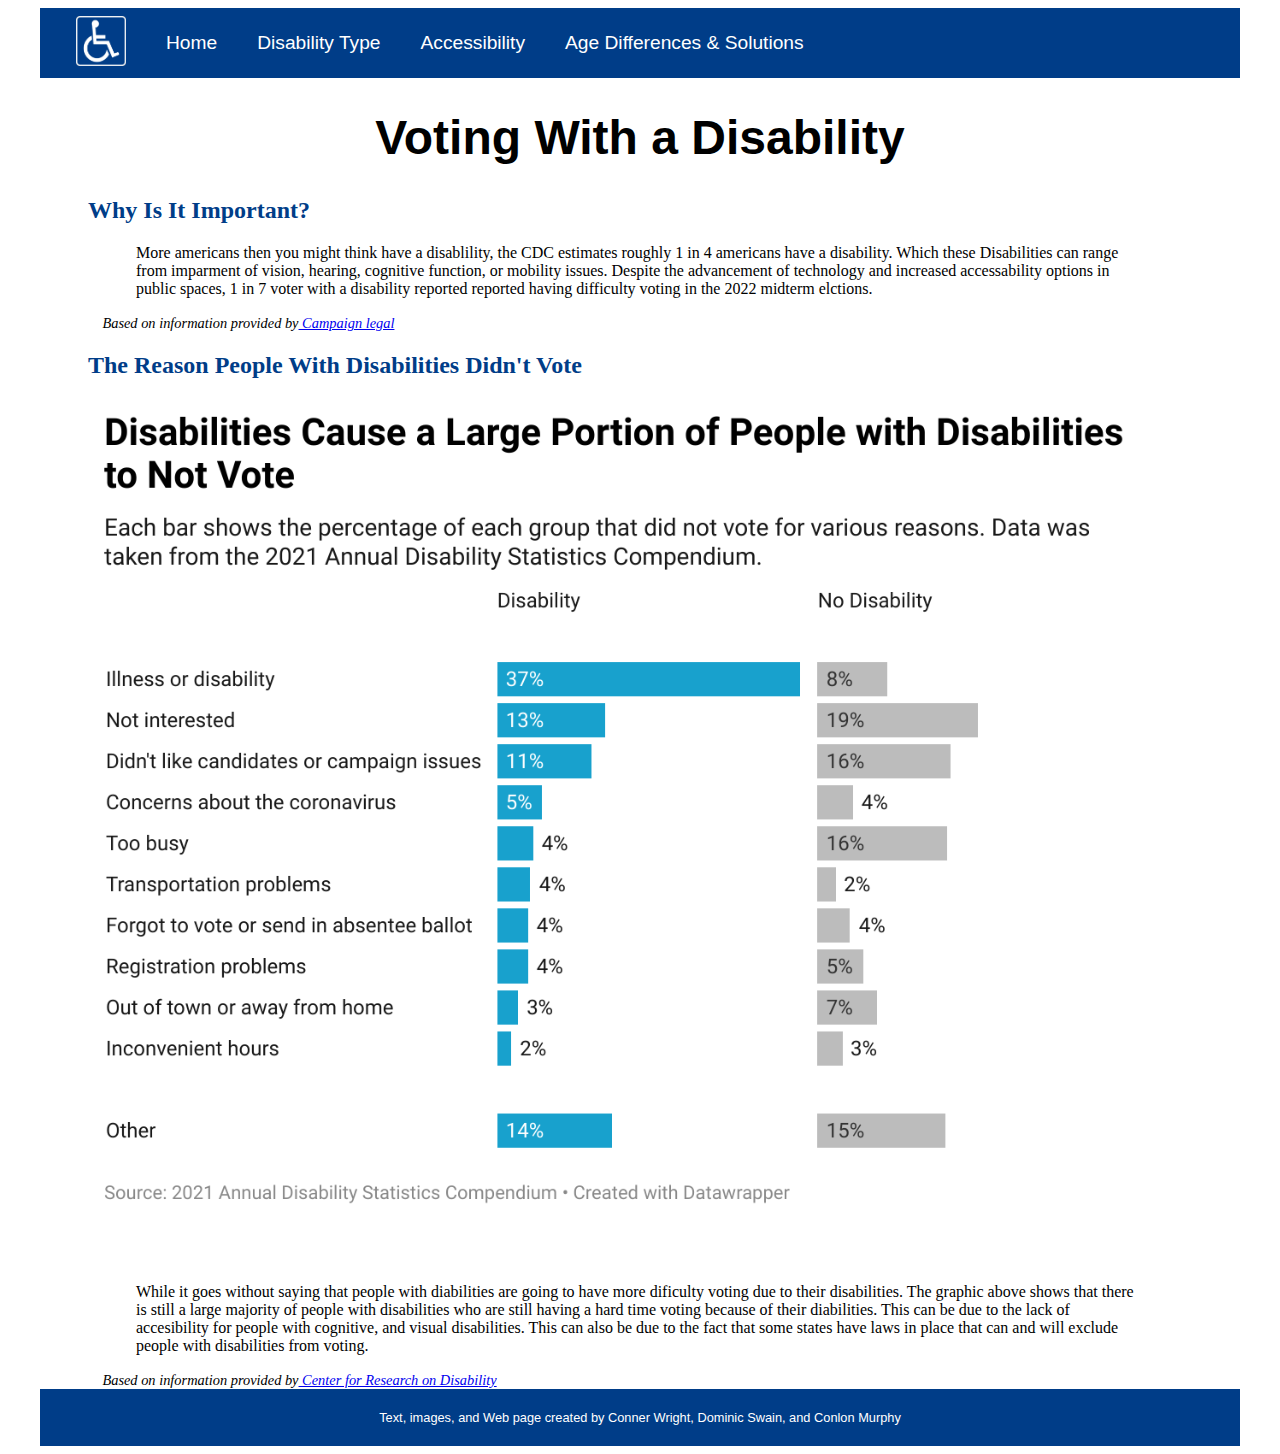
<file: index.html>
<!DOCTYPE html>
<html>

    <head>
        <meta charset="utf-8">
        <meta name="viewport" content="width=device-width">
        <link rel="stylesheet" href="css/style.css">
        <title>Voters With Disabilities</title>
    
    </head>
    
    <body>

        <header>
            <nav>
                <ul>
                    <li><img src="img/Handicapped_Accessible_sign.svg.png" alt="img" class="navimg"></li>
                    <li><a href ="index.html">Home</a></li>
                    <li><a href ="type.html">Disability Type</a></li>
                    <li><a href="Laws.html">Accessibility</a></li>
                    <li><a href ="age.html">Age Differences & Solutions</a></li>
                </ul>
            </nav>
        </header>
        
        <h1>Voting With a Disability</h1>
        
        <main>
            <section>
                <h2>Why Is It Important?</h2>
                <p>
                    More americans then you might think have a disablility, the CDC estimates roughly 1 in 4 americans have a disability. 
                    Which these Disabilities can range from imparment of vision, hearing, cognitive function, or mobility issues. 
                    Despite the advancement of technology and increased accessability options in public spaces, 1 in 7 voter with a 
                    disability reported reported having difficulty voting in the 2022 midterm elctions.
                </p>
                <cite>Based on information provided by<a href = "https://campaignlegal.org/update/barriers-voting-faced-americans-disabilities"> Campaign legal</a></cite>
            </section>

            <section>
                <h2>The Reason People With Disabilities Didn't Vote</h2>
                
                <img id = center src="img/NotVoteReasons.png" alt="Reasons People Didn't Vote" >
                
                <p>
                    While it goes without saying that people with diabilities are going to have more dificulty voting due to their disabilities. 
                    The graphic above shows that there is still a large majority of people with disabilities who are still having a hard time voting because of their diabilities.
                    This can be due to the lack of accesibility for people with cognitive, and visual disabilities. This can also be due to the fact that some states have 
                    laws in place that can and will exclude people with disabilities from voting.
                </p>
                <cite>Based on information provided by<a href ="https://www.researchondisability.org/ADSC/compendium-table-contents/section-15-voting-registration"> Center for Research on Disability</a> </cite>
            </section>

            
        </main>
        <footer>
            <p>Text, images, and Web page created by Conner Wright, Dominic Swain, and Conlon Murphy</p>
        </footer>
    </body>
</html>
</file>
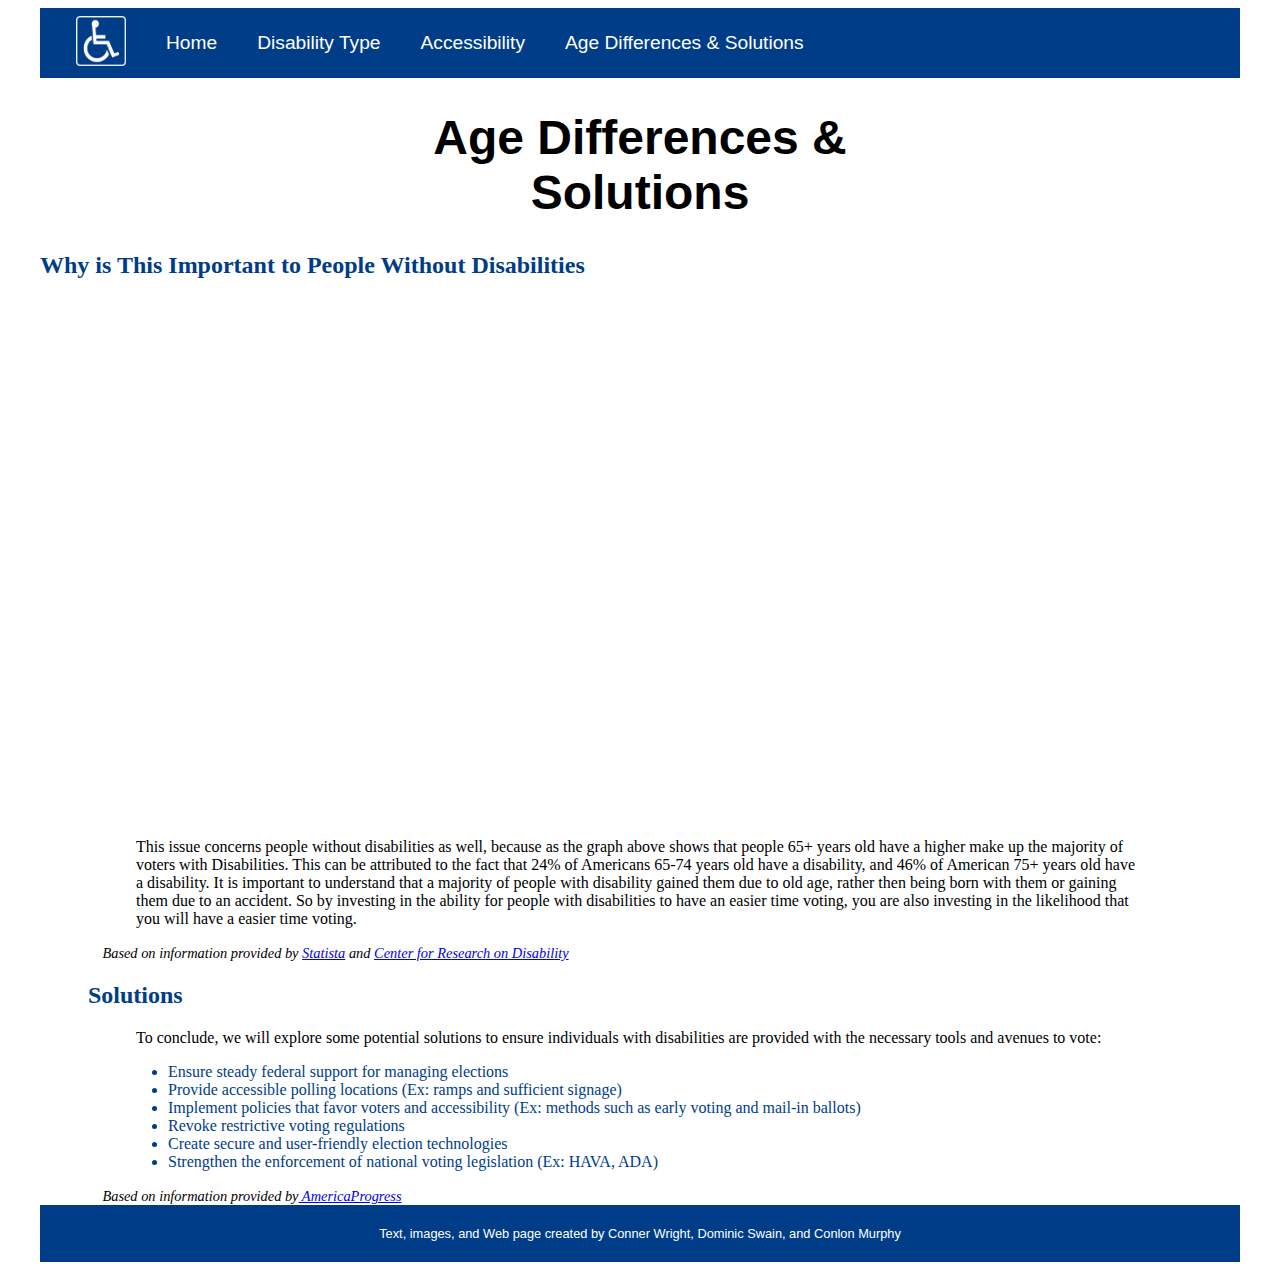
<file: age.html>
<!DOCTYPE html>
<html>

    <head>
        <meta charset="utf-8">
        <meta name="viewport" content="width=device-width">
        <link rel="stylesheet" href="css/style.css">
        <title>Why is Age Important?</title>
    </head>
    
    <header>
        <nav>
            <ul>
                <li><img src="img/Handicapped_Accessible_sign.svg.png" alt="img" class="navimg"></li>
                <li><a href ="index.html">Home</a></li>
                <li><a href ="type.html">Disability Type</a></li>
                <li><a href="Laws.html">Accessibility</a></li>
                <li><a href ="age.html">Age Differences & Solutions</a></li>
            </ul>
        </nav>
    </header>
    <body>

        <h1>Age Differences & Solutions</h1>
        
        <main>
            <h2>Why is This Important to People Without Disabilities</h2>
            <section>
                
                <iframe title="Age Plays a Larger Role in Voter Turnout for People with Disabilities than People Without" aria-label="Grouped Columns" id="datawrapper-chart-MiCty" src="https://datawrapper.dwcdn.net/MiCty/1/" scrolling="no" frameborder="0" style="width: 0; min-width: 100% !important; border: none;" height="519" data-external="1"></iframe><script type="text/javascript">!function(){"use strict";window.addEventListener("message",(function(a){if(void 0!==a.data["datawrapper-height"]){var e=document.querySelectorAll("iframe");for(var t in a.data["datawrapper-height"])for(var r=0;r<e.length;r++)if(e[r].contentWindow===a.source){var i=a.data["datawrapper-height"][t]+"px";e[r].style.height=i}}}))}();
                </script>
                
                <p>
                    This issue concerns people without disabilities as well, because as the graph above shows that people 65+ years old have a higher make up the majority of voters with Disabilities.
                    This can be attributed to the fact that 24% of Americans 65-74 years old have a disability, and 46% of American 75+ years old have a disability. 
                    It is important to understand that a majority of people with disability gained them due to old age, rather then being born with them or gaining them due to 
                    an accident. So by investing in the ability for people with disabilities to have an easier time voting, you are also investing in the likelihood that you will 
                    have a easier time voting.
                </p>
                <cite>Based on information provided by <a href="https://www.statista.com/statistics/793952/disability-in-the-us-by-age/">Statista</a> and 
        <a href="https://www.researchondisability.org/ADSC/compendium-table-contents/section-15-voting-registration">Center for Research on Disability</a></cite>
            </section>
            
            <section>
                <h2>Solutions</h2>
                <p>To conclude, we will explore some potential solutions to ensure individuals with disabilities are provided with the necessary tools and avenues to vote:
                <ul>
                    <li>Ensure steady federal support for managing elections</li>
                    <li>Provide accessible polling locations (Ex: ramps and sufficient signage)</li>
                    <li>Implement policies that favor voters and accessibility (Ex: methods such as early voting and mail-in ballots)</li>
                    <li>Revoke restrictive voting regulations</li>
                    <li>Create secure and user-friendly election technologies</li>
                    <li>Strengthen the enforcement of national voting legislation (Ex: HAVA, ADA)</li>
                </ul>
                <cite>Based on information provided by<a href ="https://www.americanprogress.org/article/enhancing-accessibility-u-s-elections/"> AmericaProgress</a></cite>
            </section>
        </main>
        <footer>
            <p>Text, images, and Web page created by Conner Wright, Dominic Swain, and Conlon Murphy</p>
        </footer>
    </body>
</html>
</file>
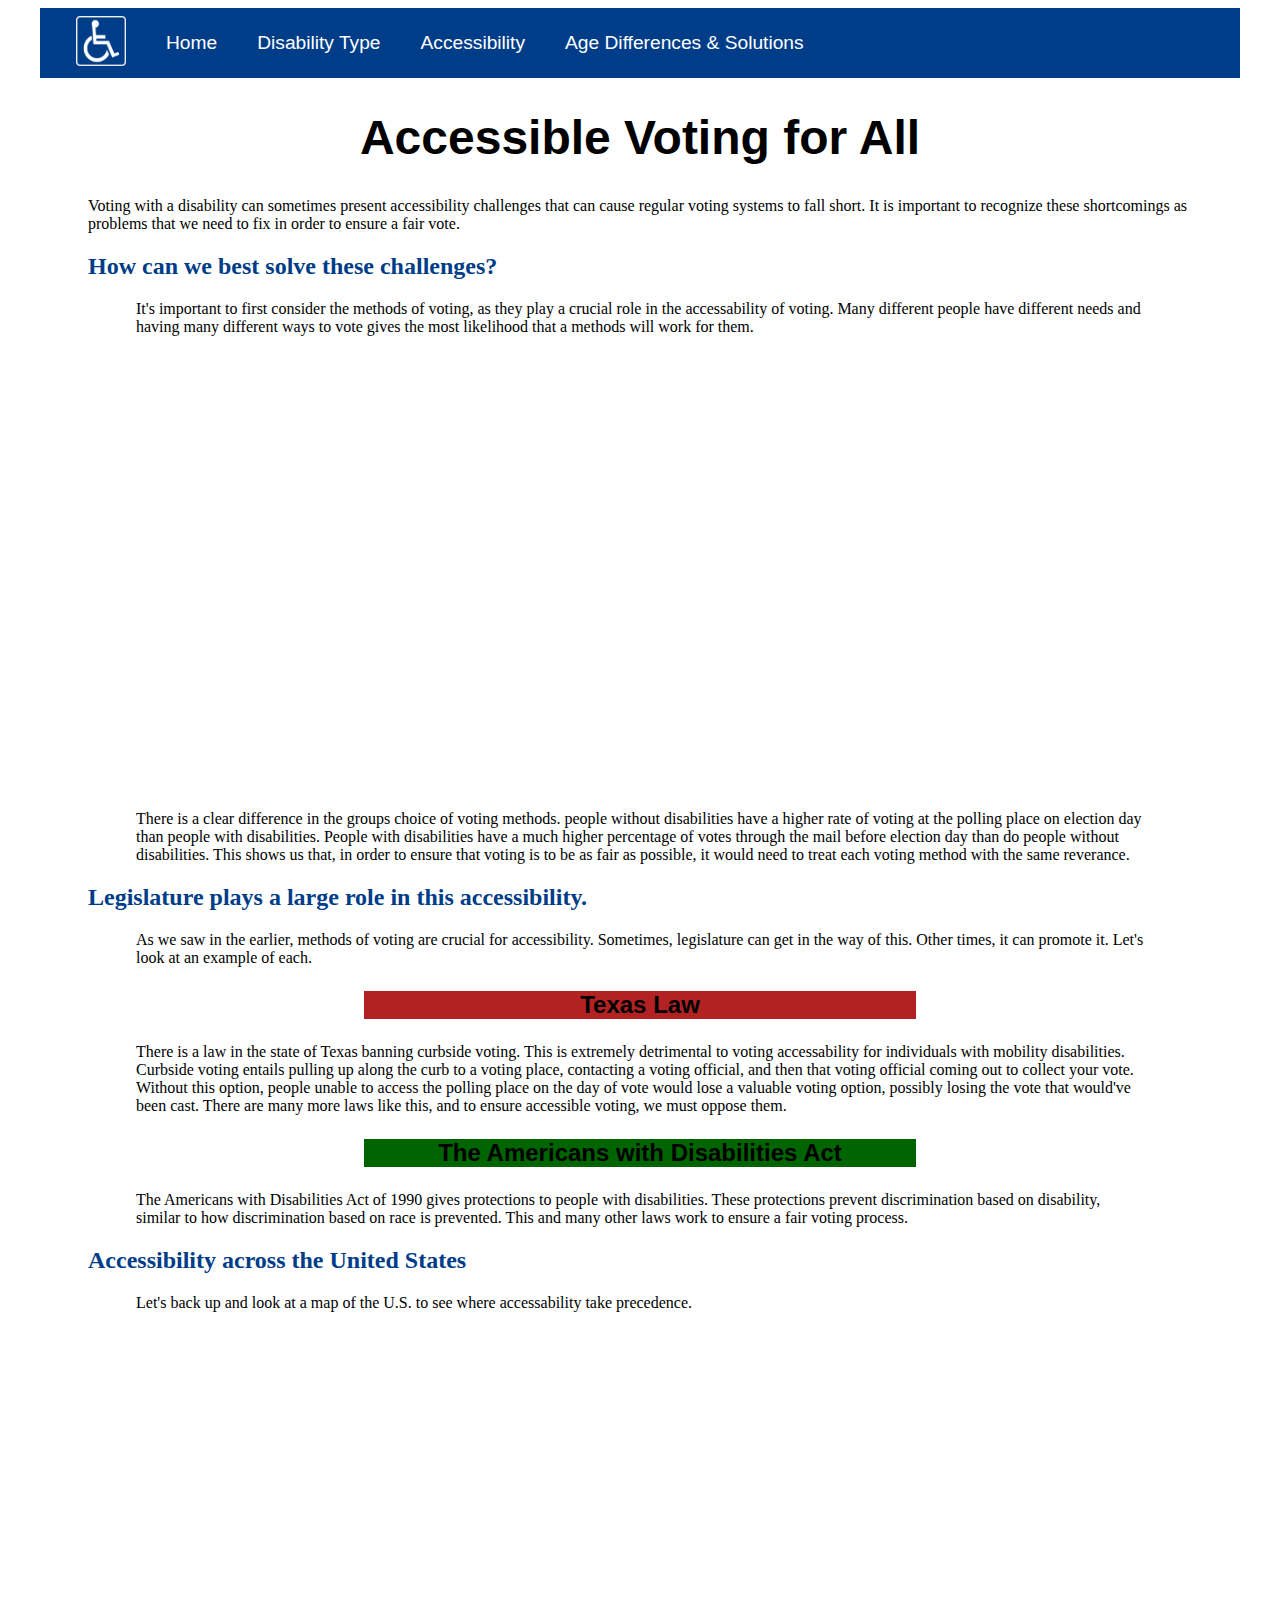
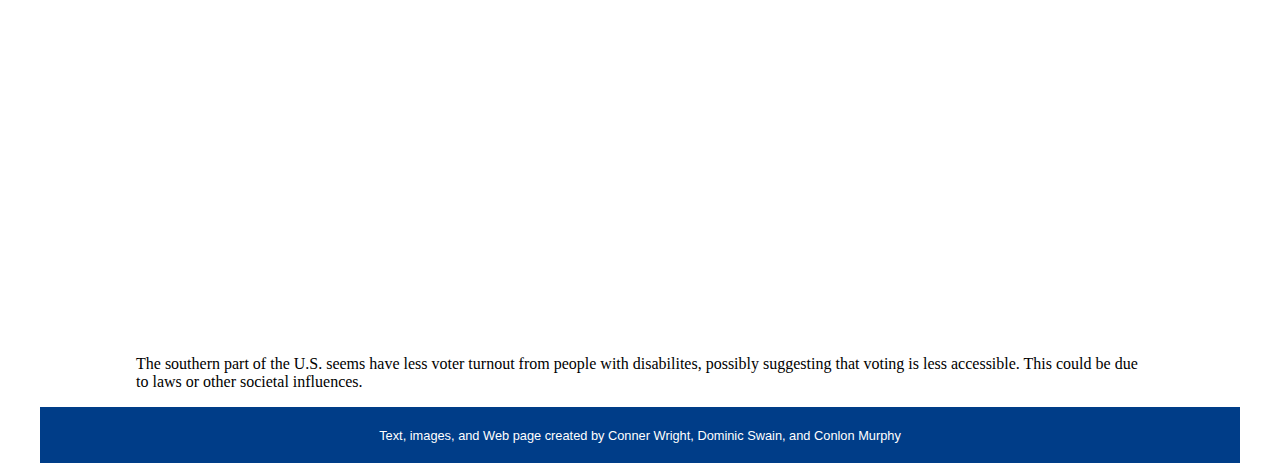
<file: Laws.html>
<!DOCTYPE html>
<html>

    <head>
        <meta charset="utf-8">
        <meta name="viewport" content="width=device-width">
        <title>Accessibility</title>
        <link rel="stylesheet" type="text/css" href="css/style.css">
    </head>

    <body>
        <header>
                <nav>
                    <ul>
                     <li><img src="img/Handicapped_Accessible_sign.svg.png" alt="img" class="navimg"></li>
                     <li><a href ="index.html">Home</a></li>
                     <li><a href ="type.html">Disability Type</a></li>
                     <li><a href="Laws.html">Accessibility</a></li>
                     <li><a href ="age.html">Age Differences & Solutions</a></li>
                    </ul>
                </nav>
                <h1>
                    Accessible Voting for All
                </h1>
        </header>
        <main>
            <p>
                Voting with a disability can sometimes present accessibility challenges that can cause regular voting systems to fall short.
                It is important to recognize these shortcomings as problems that we need to fix in order to ensure a fair vote.
            </p>
            <section>
                <h2>
                    How can we best solve these challenges?
                </h2>
                <p>
                    It's important to first consider the methods of voting, as they play a crucial role in the accessability of
                    voting. Many different people have different needs and having many different ways to vote gives the most
                    likelihood that a methods will work for them.
                </p>
                <iframe title="People with Disabilities choose In-Person Options Less when Voting" 
                    aria-label="Grouped Bars" id="datawrapper-chart-VOtQM" src="https://datawrapper.dwcdn.net/VOtQM/2/" 
                    scrolling="no" frameborder="0" style="width: 0; min-width: 100% !important; border: none;" height="438" 
                    data-external="1"></iframe><script type="text/javascript">!function(){"use strict";
                    window.addEventListener("message",(function(a){if(void 0!==a.data["datawrapper-height"])
                    {var e=document.querySelectorAll("iframe");for(var t in a.data["datawrapper-height"])
                    for(var r=0;r<e.length;r++)if(e[r].contentWindow===a.source)
                    {var i=a.data["datawrapper-height"][t]+"px";e[r].style.height=i}}}))}();
                </script>
                <p>
                    There is a clear difference in the groups choice of voting methods. people without disabilities have a higher rate of 
                    voting at the polling place on election day than people with disabilities. People with disabilities 
                    have a much higher percentage of votes through the mail before election day than do people without disabilities.
                    This shows us that, in order to ensure that voting is to be as fair as possible, it would need to treat each voting method 
                    with the same reverance.
                </p>
            </section>
            <section>
                <h2>
                    Legislature plays a large role in this accessibility.
                </h2>
                <p>
                    As we saw in the earlier, methods of voting are crucial for accessibility. Sometimes, legislature can get in the way 
                    of this. Other times, it can promote it. Let's look at an example of each.
                </p>
                <h3 class="bad">
                    Texas Law
                </h3>
                <p>
                    There is a law in the state of Texas banning curbside voting. This is extremely detrimental to voting accessability 
                    for individuals with mobility disabilities. Curbside voting entails pulling up along the curb to a voting place,
                    contacting a voting official, and then that voting official coming out to collect your vote. Without this option,
                    people unable to access the polling place on the day of vote would lose a valuable voting option, possibly losing 
                    the vote that would've been cast. There are many more laws like this, and to ensure accessible voting, we must oppose them.
                </p>
                <h3 class="good">
                    The Americans with Disabilities Act
                </h3>
                <p>
                    The Americans with Disabilities Act of 1990 gives protections to people with disabilities. These 
                    protections prevent discrimination based on disability, similar to how discrimination based on race 
                    is prevented. This and many other laws work to ensure a fair voting process.
                </p>
                <h2>
                    Accessibility across the United States
                </h2>
                <p>
                    Let's back up and look at a map of the U.S. to see where accessability take precedence.
                </p>
                <iframe title="Fewer People With Disabilities Registered To Vote in The South" aria-label="Map" 
                id="datawrapper-chart-dnCHo" src="https://datawrapper.dwcdn.net/dnCHo/1/" scrolling="no" frameborder="0" 
                style="width: 0; min-width: 100% !important; border: none;" height="607" data-external="1"></iframe><script 
                type="text/javascript">!function(){"use strict";
                indow.addEventListener("message",(function(a){if(void 0!==a.data["datawrapper-height"])
                {var e=document.querySelectorAll("iframe");for(var t in a.data["datawrapper-height"])for(var r=0;r<e.length;r++)
                if(e[r].contentWindow===a.source){var i=a.data["datawrapper-height"][t]+"px";e[r].style.height=i}}}))}();
                </script>                
                <p>
                    The southern part of the U.S. seems have less voter turnout from people with disabilites, possibly suggesting that 
                    voting is less accessible. This could be due to laws or other societal influences.
                </p>
            </section>
        </main>
        <footer>
            <p>
                Text, images, and Web page created by Conner Wright, Dominic Swain, and Conlon Murphy
            </p>
        </footer>
    </body>

</html>
</file>
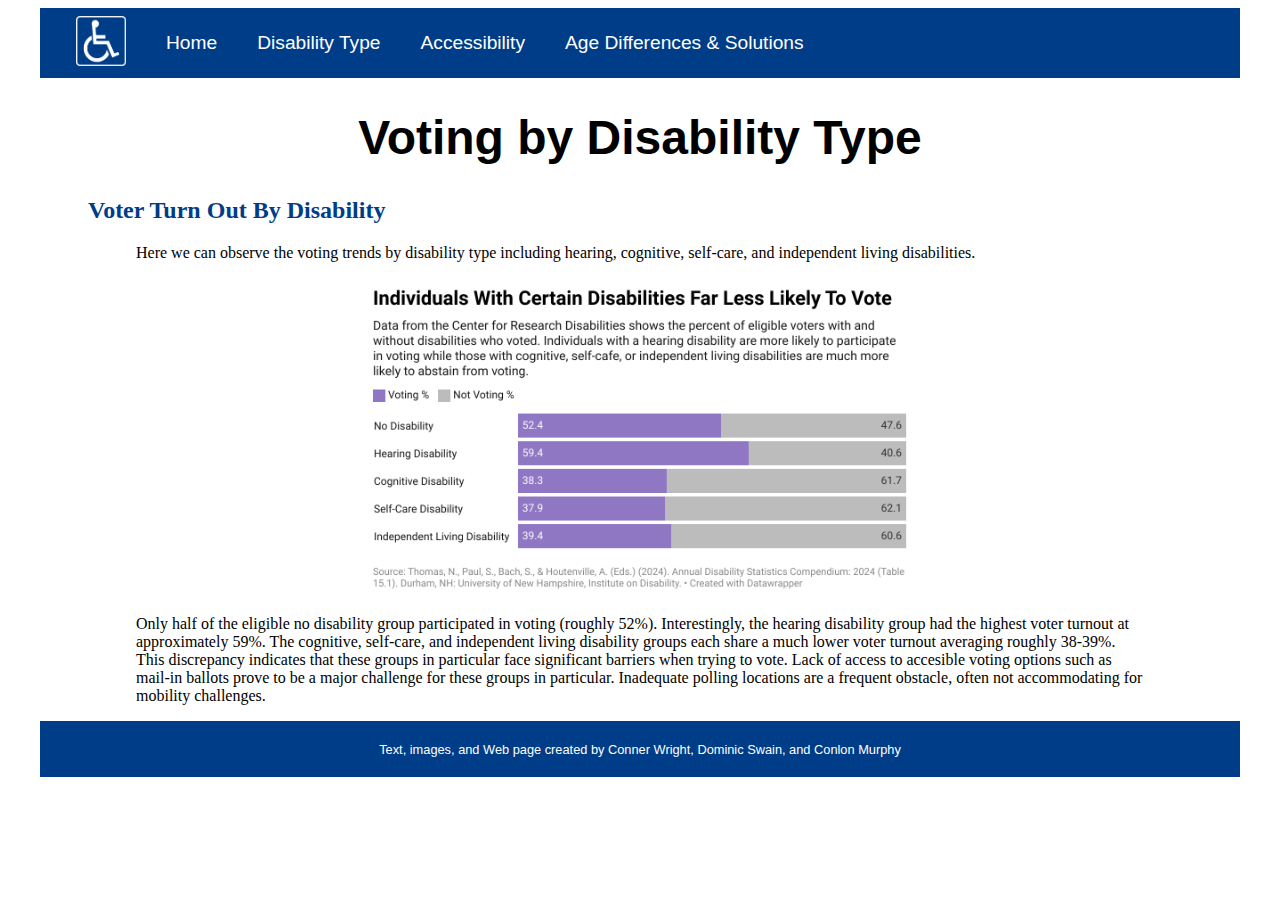
<file: type.html>
<!DOCTYPE html>
<html>

    <head>
        <meta charset="utf-8">
        <meta name="viewport" content="width=device-width">
        <title>Disability Types</title>
        <link href="css/style.css" rel="stylesheet" type="text/css" />
    </head>   
        
    <body>
        <header>
            <nav>
                <ul>
                    <li><img src="img/Handicapped_Accessible_sign.svg.png" alt="img" class="navimg"></li>
                    <li><a href ="index.html">Home</a></li>
                    <li><a href="type.html">Disability Type</a></li>
                    <li><a href="Laws.html">Accessibility</a></li>
                    <li><a href ="age.html">Age Differences & Solutions</a></li>
                </ul>
            </nav>
        </header>

            <h1>Voting by Disability Type</h1> 
        
        <main>
        
            <!-- Section 1 -->
            <section>
                <h2>Voter Turn Out By Disability</h2>
                <p>Here we can observe the voting trends by disability type including hearing, cognitive, self-care, and independent living disabilities.</p>
                <!-- Image for Section 1 -->
                <img class="center" src="img/DisabilityTypeVoting.png" alt="DisabilityType">
                <p>Only half of the eligible no disability group participated in voting (roughly 52%). Interestingly, the hearing disability group had the highest voter turnout at approximately 59%. The cognitive, self-care, and independent living disability groups each share a much lower voter turnout averaging roughly 38-39%. This discrepancy indicates that these groups in particular face significant barriers when trying to vote. Lack of access to accesible voting options such as mail-in ballots prove to be a major challenge for these groups in particular. Inadequate polling locations are a frequent obstacle, often not accommodating for mobility challenges.</p>
            </section>        
        </main>
        <footer>
            <p>Text, images, and Web page created by Conner Wright, Dominic Swain, and Conlon Murphy</p>
        </footer>
    </body>

</html>
</file>
<file: css/style.css>
html{
    background-color: white;
    margin-left: 2em;
    margin-right: 2em;
    font-family: Didot, serif;
    font-size: 100%
}

header {
    margin-bottom: 0.5rem;
}

ul{
    margin-left: 4rem;
    padding-left: 1rem;
    color: #003d88;
}


h1{
    font-size: 3rem;
    font-weight: bold;
    font-family: 'Trebuchet MS', Arial, sans-serif;
    text-align: center;
    margin-left: 25%;
    margin-right: 25%;
}

 h2{
    color: #003d88;
}

section, p{
    margin-left: 3rem;
    margin-right: 3rem;
}

footer{
    background-color: #003d88;
    color: white;
    padding: 0.5rem 0;
    display: flex;
    justify-content: center;
    align-items: center;
    font-family: 'Trebuchet MS', Arial, sans-serif;
    font-size: 0.8rem;
}

cite{
    margin-left: 1em;
    font-size: 90%;
    font-style: italic;
}

nav{
    background-color: #003d88;
    display: flex;
    align-items: center;
    padding: 0.5rem 1rem;
}

nav ul{
    list-style-type: none;
    display: flex;
    align-items: center;
    margin: 0;
    padding: 0;
}

nav ul li{
    padding: 0 20px;
    font-family: Arial, Helvetica, sans-serif;
}

nav ul li a{
    text-decoration: none;
    color: white;
    font-size: 1.2rem;
}

nav ul li a:hover{
    background-color: lightblue;
}

.navimg{
    height: 50px;
}

.center{
    display: block;
    margin-left: auto;
    margin-right: auto;
    width: 50%;
}
.good{
    font-size: 1.5rem;
    font-weight: bold;
    font-family: 'Trebuchet MS', Arial, sans-serif;
    text-align: center;
    margin-left: 25%;
    margin-right: 25%;
    background: DarkGreen;
    }
.bad{
    font-size: 1.5rem;
    font-weight: bold;
    font-family: 'Trebuchet MS', Arial, sans-serif;
    text-align: center;
    margin-left: 25%;
    margin-right: 25%;
    background: FireBrick;
    }
</file>
